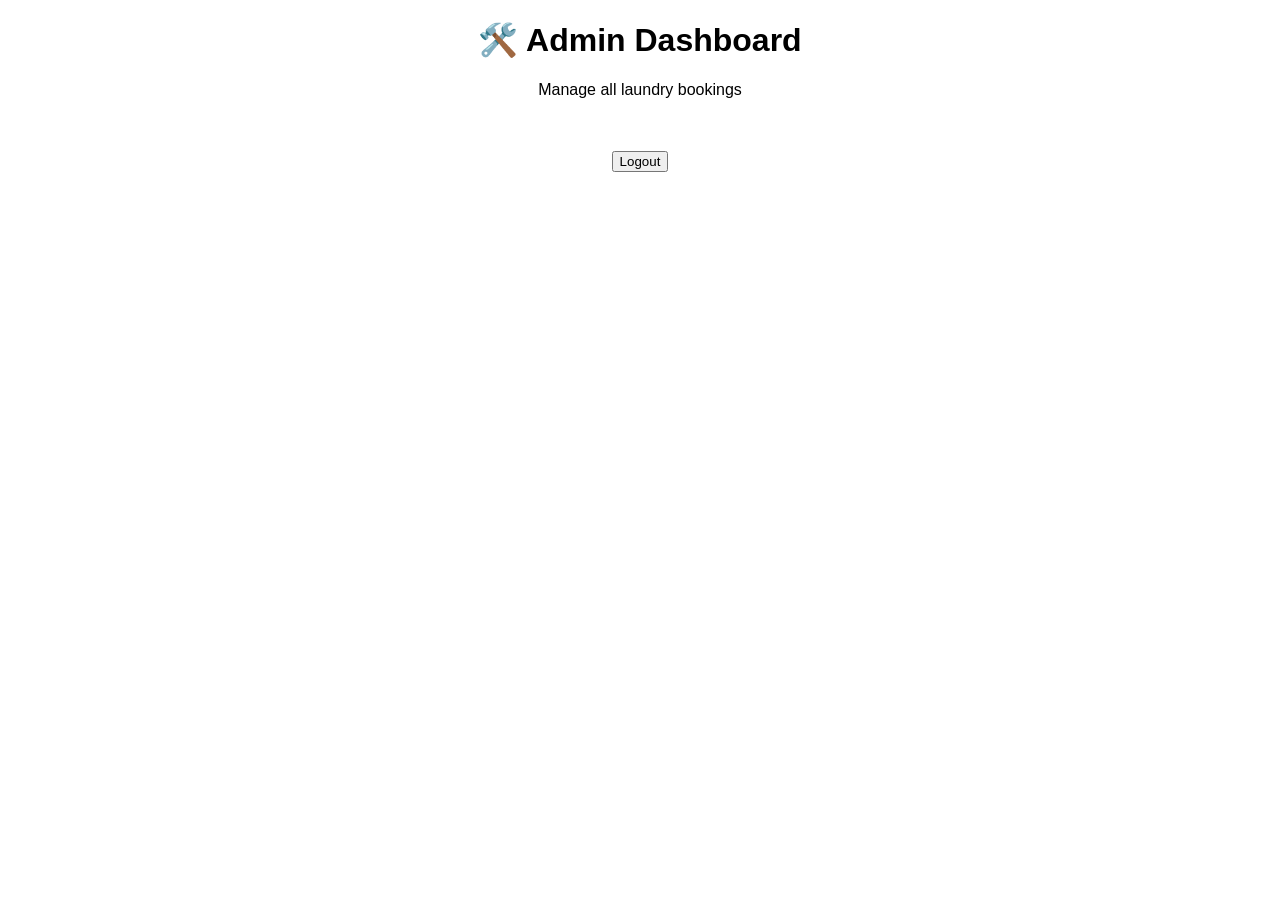
<file: admin.html>
<!DOCTYPE html>
<html>
<head>
  <title>Admin Page</title>
</head>

<body style="text-align:center; font-family:Arial;">

  <h1>🛠️ Admin Dashboard</h1>
  <p>Manage all laundry bookings</p>

  <br><br>
  <button onclick="logout()">Logout</button>

  <script>
    function logout() {
      window.location.href = "index.html";
    }
  </script>

</body>
</html>
</file>
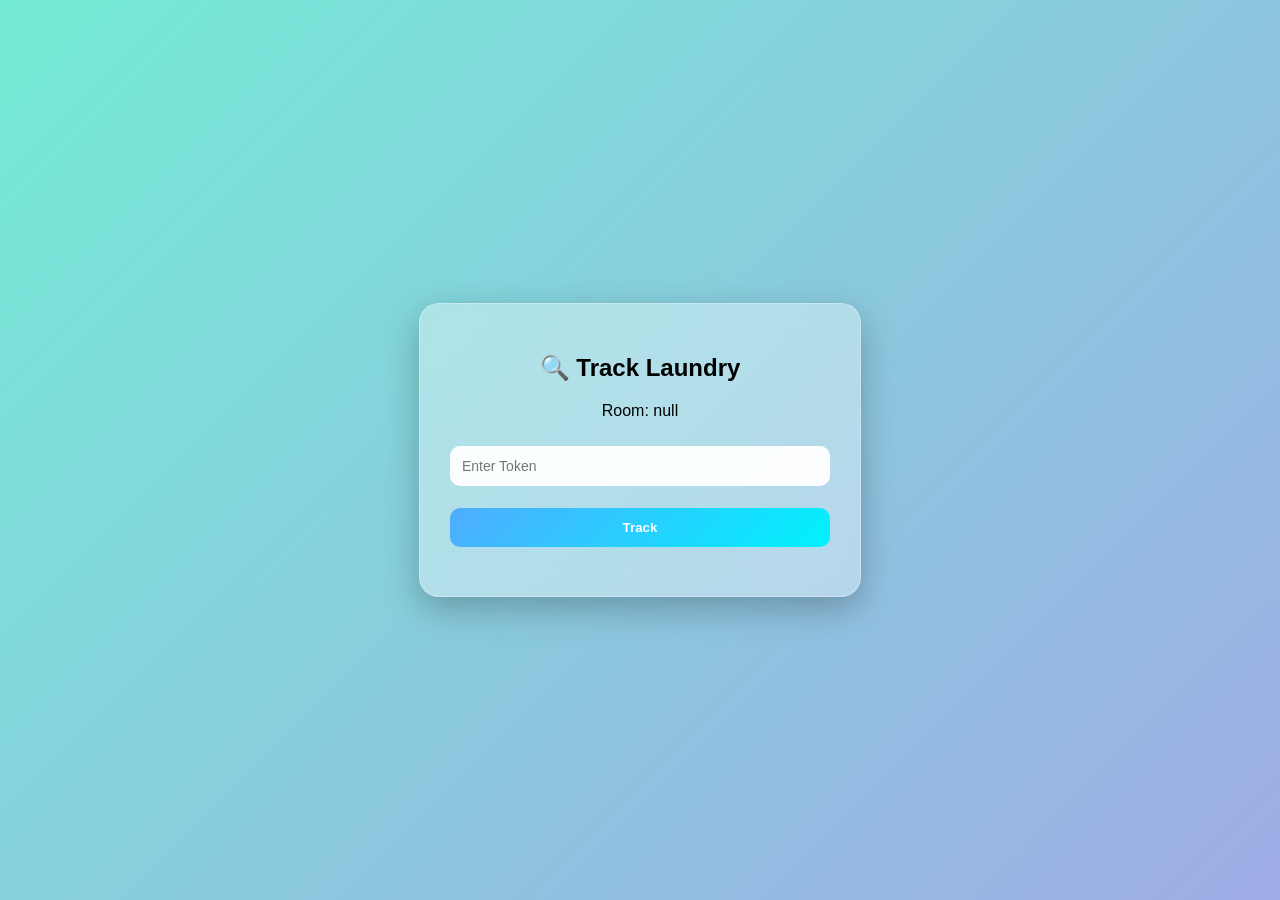
<file: track.html>
<!DOCTYPE html>
<html>
<head>
  <title>Track Laundry</title>
  <link rel="stylesheet" href="style.css">
</head>

<body>

<div class="container">
  <div class="card">

    <h2>🔍 Track Laundry</h2>

    <p id="roomDisplay"></p>

    <input id="token" placeholder="Enter Token">

    <button onclick="trackLaundry()">Track</button>

    <h3 id="result"></h3>

  </div>
</div>

<script>
  let room = localStorage.getItem("room");
  document.getElementById("roomDisplay").innerText = "Room: " + room;

  function trackLaundry() {
    let token = document.getElementById("token").value;

    if (!token) {
      alert("Enter token");
      return;
    }

    // Dummy response (you can connect Firebase later)
    document.getElementById("result").innerText =
      "🧺 Laundry is in process...";
  }
</script>

</body>
</html>
</file>
<file: style.css>
/* 🌍 BODY */
body {
  margin: 0;
  font-family: 'Segoe UI', sans-serif;
  background: linear-gradient(135deg, #74ebd5, #9face6);

  min-height: 100vh;
  display: flex;
  justify-content: center;
  align-items: center;
}

/* 📦 CONTAINER */
.container {
  text-align: center;
  width: 100%;
}

/* 💎 CARD */
.card {
  width: 380px;
  padding: 30px;
  margin: auto;
  border-radius: 20px;

  background: rgba(255,255,255,0.35);
  backdrop-filter: blur(12px);

  border: 1px solid rgba(255,255,255,0.3);
  box-shadow: 0 12px 35px rgba(0,0,0,0.25);

  transition: 0.3s;
  animation: fadeIn 0.6s ease;
}

.card:hover {
  transform: translateY(-5px);
  box-shadow: 0 18px 45px rgba(0,0,0,0.35);
}

/* 📝 INPUTS */
input, select {
  width: 100%;
  padding: 12px;
  margin: 10px 0;

  border-radius: 10px;
  border: none;
  outline: none;

  font-size: 14px;
  box-sizing: border-box;

  background: rgba(255,255,255,0.95);
}

/* 🔥 PASSWORD BOX (FIX ALIGNMENT ISSUE) */
.password-box {
  position: relative;
  width: 100%;
  margin: 10px 0;
}

.password-box input {
  width: 100%;
  padding-right: 40px;
}

/* 👁 EYE ICON */
.eye-icon {
  position: absolute;
  right: 12px;
  top: 50%;
  transform: translateY(-50%);
  cursor: pointer;
  font-size: 16px;
}

/* 🔘 BUTTON (ONLY ONE DEFINITION NOW) */
button {
  width: 100%;
  padding: 12px;
  margin-top: 12px;

  border: none;
  border-radius: 10px;

  background: linear-gradient(135deg, #4facfe, #00f2fe);
  color: white;
  font-weight: bold;

  cursor: pointer;
  transition: 0.3s;
}

button:hover {
  transform: scale(1.05);
  box-shadow: 0 5px 15px rgba(0,0,0,0.3);
}

/* 🔴 BACK BUTTON (FIXED CLEAN VERSION) */
.back-btn {
  width: 80%;
  margin: 0 auto;
  background: linear-gradient(135deg, #ff7e5f, #ff3d3d);
}

/* 🔴 LOGOUT */
.logout {
  width: 200px;
  background: linear-gradient(135deg, #ff6a6a, #ff3d3d);
}

/* 🎯 OPTION */
.option {
  display: flex;
  justify-content: space-between;
  align-items: center;

  padding: 14px;
  border-radius: 14px;

  background: rgba(255,255,255,0.25);
  margin: 12px 0;

  cursor: pointer;
  transition: 0.3s;
}

.option:hover {
  background: rgba(255,255,255,0.45);
  transform: scale(1.02);
}

.option.selected {
  background: rgba(255,255,255,0.6);
  border: 2px solid #ff9a9e;
}

/* 🔘 RADIO */
input[type="radio"] {
  appearance: none;
  width: 18px;
  height: 18px;

  border: 2px solid #ff9a9e;
  border-radius: 50%;
  cursor: pointer;
  position: relative;
}

input[type="radio"]:checked::after {
  content: "";
  width: 10px;
  height: 10px;

  background: #ff9a9e;
  border-radius: 50%;

  position: absolute;
  top: 2px;
  left: 2px;
}

/* 🚫 HIDDEN */
.hidden {
  display: none;
}

/* 📢 STATUS */
.status {
  font-weight: bold;
  color: #444;
  margin-top: 10px;
}

/* 🌟 ANIMATION */
@keyframes fadeIn {
  from {
    opacity: 0;
    transform: translateY(25px);
  }
  to {
    opacity: 1;
    transform: translateY(0);
  }
}
</file>
